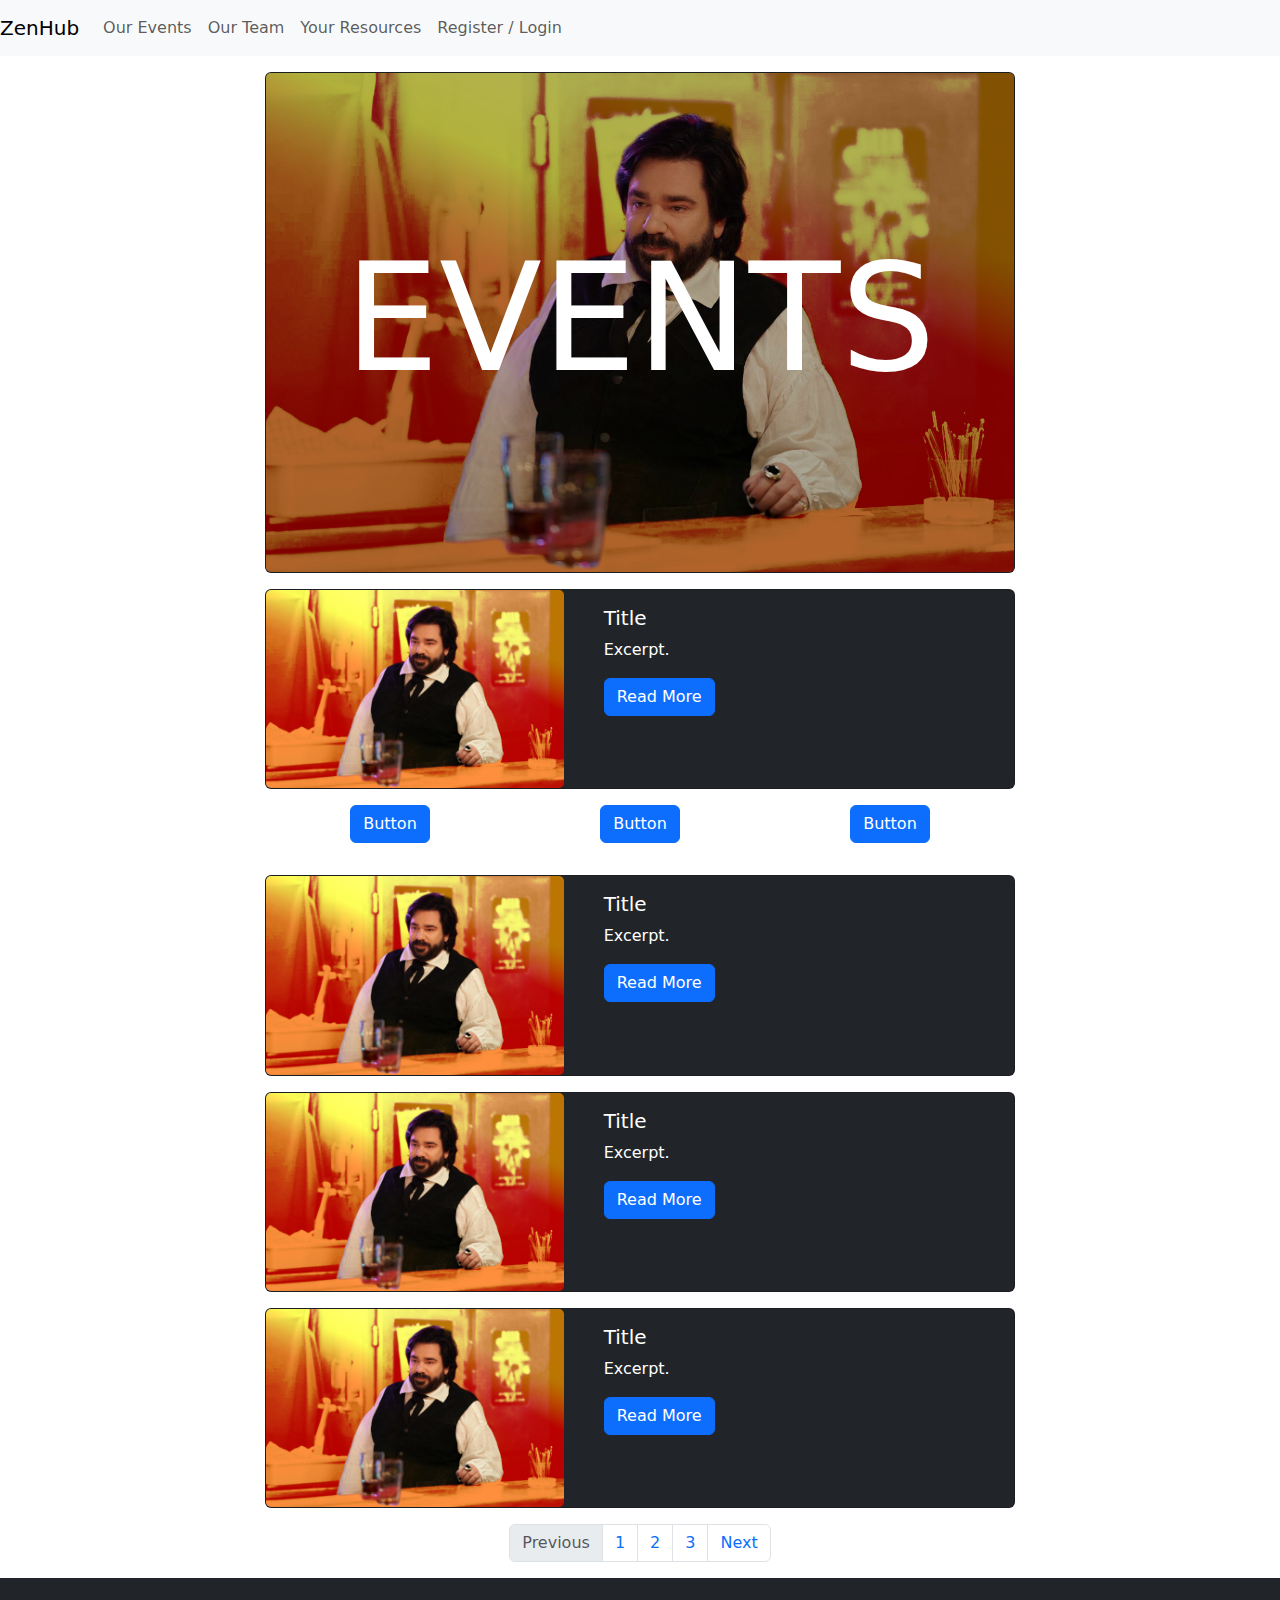
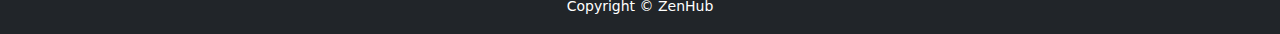
<file: events.html>
<!DOCTYPE html>
<html lang="en">

<head>
    <meta charset="UTF-8">
    <meta name="viewport" content="width=device-width, initial-scale=1.0">

    <link href="https://cdn.jsdelivr.net/npm/bootstrap@5.3.3/dist/css/bootstrap.min.css" rel="stylesheet"
        integrity="sha384-QWTKZyjpPEjISv5WaRU9OFeRpok6YctnYmDr5pNlyT2bRjXh0JMhjY6hW+ALEwIH" crossorigin="anonymous">
    <script src="https://cdn.jsdelivr.net/npm/bootstrap@5.3.3/dist/js/bootstrap.bundle.min.js"
        integrity="sha384-YvpcrYf0tY3lHB60NNkmXc5s9fDVZLESaAA55NDzOxhy9GkcIdslK1eN7N6jIeHz"
        crossorigin="anonymous"></script>
        

    <title>Our Events</title>
    <style>
        .top-card-img {
            width: 200px;
            max-height: 200px;
            object-fit: cover;
        }
    </style>
</head>

<body>

    <header>
        <nav class="navbar navbar-expand-lg navbar-light bg-light mb-3">
            <a class="navbar-brand" href="home.html">ZenHub</a>
            <button class="navbar-toggler" type="button" data-toggle="collapse" data-target="#navbarNav"
                aria-controls="navbarNav" aria-expanded="false" aria-label="Toggle navigation">
                <span class="navbar-toggler-icon"></span>
            </button>
            <div class="collapse navbar-collapse" id="navbarNav">
                <ul class="navbar-nav">
                    <li class="nav-item active">
                        <a class="nav-link" href="events.html">Our Events</a>
                    </li>
                    <li class="nav-item">
                        <a class="nav-link" href="team.html">Our Team</a>
                    </li>
                    <li class="nav-item">
                        <a class="nav-link" href="#">Your Resources</a>
                    </li>
                    <li class="nav-item">
                        <a class="nav-link" href="#">Register / Login</a>
                    </li>
                </ul>
            </div>
        </nav>
    </header>

    <div class="container d-flex align-items-center justify-content-center mb-3">
        <div class="card bg-dark text-white" style="max-width: 750px;">
            <img src="assets/images/Jackie.png" class="card-img" alt="Daytona" />
            <div class="card-img-overlay d-flex flex-column align-items-center justify-content-center" style="background-color: rgba(0, 0, 0, 0.3); height: 100%; ">
                <h1 class="card-title text-center" style="font:200; text-transform: uppercase; font-size: 150px;">Events</h1>
            </div>
        </div>
    </div>
    


    <div class="container d-flex align-items-center justify-content-center mb-3">
        <div class="card bg-dark text-white" style="width: 750px;">
            <div class="row">
                <div class="col-sm-5">
                    <img class="card-img top-card-img" src="assets/images/Jackie.png" alt="Article image" style="width: 100%; height: auto;">
                </div>
                <div class="col-sm-7">
                    <div class="card-body">
                        <h5 class="card-title">Title</h5>
                        <p class="card-text">Excerpt.</p>
                        <a href="resource.html" class="btn btn-primary">Read More</a>
                    </div>
                </div>
            </div>
        </div>
    </div>
    
    



    <div class="container d-flex align-items-center justify-content-center mb-3">
        <div class="row mb-3" style="width: 750px;">
            <div class="col text-center">
                <a href="#" class="btn btn-primary">Button</a>
            </div>
            <div class="col text-center">
                <a href="#" class="btn btn-primary">Button</a>
            </div>
            <div class="col text-center">
                <a href="#" class="btn btn-primary">Button</a>
            </div>
        </div>
    </div>

    <div class="container d-flex align-items-center justify-content-center mb-3">
        <div class="card bg-dark text-white" style="width: 750px;">
            <div class="row">
                <div class="col-sm-5">
                    <img class="card-img top-card-img" src="assets/images/Jackie.png" alt="Article image" style="width: 100%; height: auto;">
                </div>
                <div class="col-sm-7">
                    <div class="card-body">
                        <h5 class="card-title">Title</h5>
                        <p class="card-text">Excerpt.</p>
                        <a href="resource.html" class="btn btn-primary">Read More</a>
                    </div>
                </div>
            </div>
        </div>
    </div>

    <div class="container d-flex align-items-center justify-content-center mb-3">
        <div class="card bg-dark text-white" style="width: 750px;">
            <div class="row">
                <div class="col-sm-5">
                    <img class="card-img top-card-img" src="assets/images/Jackie.png" alt="Article image" style="width: 100%; height: auto;">
                </div>
                <div class="col-sm-7">
                    <div class="card-body">
                        <h5 class="card-title">Title</h5>
                        <p class="card-text">Excerpt.</p>
                        <a href="resource.html" class="btn btn-primary">Read More</a>
                    </div>
                </div>
            </div>
        </div>
    </div>

    <div class="container d-flex align-items-center justify-content-center mb-3">
        <div class="card bg-dark text-white" style="width: 750px;">
            <div class="row">
                <div class="col-sm-5">
                    <img class="card-img top-card-img" src="assets/images/Jackie.png" alt="Article image" style="width: 100%; height: auto;">
                </div>
                <div class="col-sm-7">
                    <div class="card-body">
                        <h5 class="card-title">Title</h5>
                        <p class="card-text">Excerpt.</p>
                        <a href="resource.html" class="btn btn-primary">Read More</a>
                    </div>
                </div>
            </div>
        </div>
    </div>

    <nav aria-label="Page navigation example">
        <ul class="pagination justify-content-center">
          <li class="page-item disabled">
            <a class="page-link" href="#" tabindex="-1">Previous</a>
          </li>
          <li class="page-item"><a class="page-link" href="#">1</a></li>
          <li class="page-item"><a class="page-link" href="#">2</a></li>
          <li class="page-item"><a class="page-link" href="#">3</a></li>
          <li class="page-item">
            <a class="page-link" href="#">Next</a>
          </li>
        </ul>
      </nav>

    <footer class="footer mt-auto py-3 bg-dark text-white">
        <div class="container text-center">
            <small>Copyright &copy; ZenHub</small>
        </div>
    </footer>

    <script src="https://code.jquery.com/jquery-3.5.1.slim.min.js"></script>
    <script src="https://cdn.jsdelivr.net/npm/@popperjs/core@2.11.6/dist/umd/popper.min.js"></script>
    <script src="https://maxcdn.bootstrapcdn.com/bootstrap/4.5.2/js/bootstrap.min.js"></script>
</body>

</html>
</file>
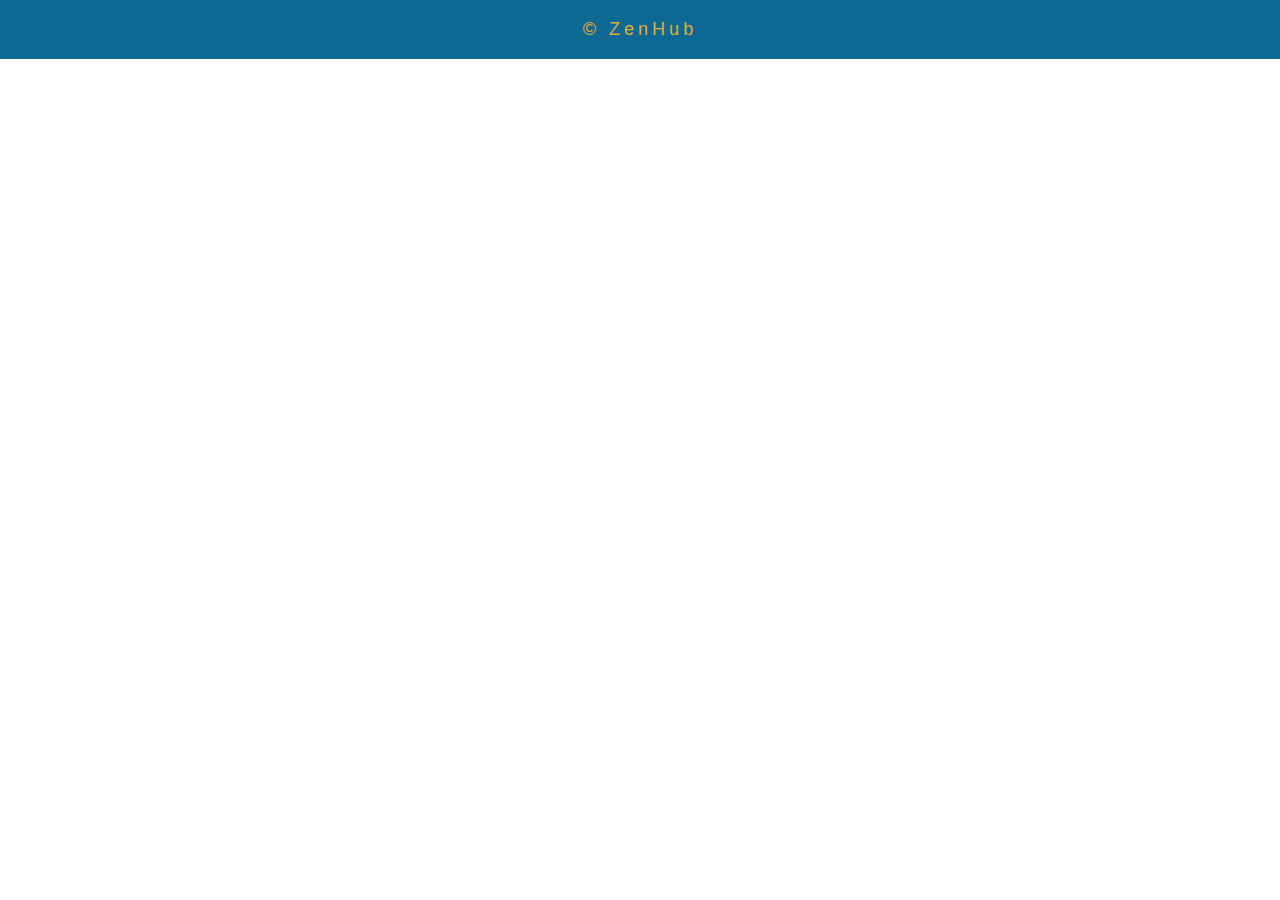
<file: footer.html>
<head>
    <meta charset="UTF-8">
    <meta name="viewport" content="width=device-width, initial-scale=1.0">

    <link href="https://cdn.jsdelivr.net/npm/bootstrap@5.3.3/dist/css/bootstrap.min.css" rel="stylesheet"
        integrity="sha384-QWTKZyjpPEjISv5WaRU9OFeRpok6YctnYmDr5pNlyT2bRjXh0JMhjY6hW+ALEwIH" crossorigin="anonymous">
    <script src="https://cdn.jsdelivr.net/npm/bootstrap@5.3.3/dist/js/bootstrap.bundle.min.js"
        integrity="sha384-YvpcrYf0tY3lHB60NNkmXc5s9fDVZLESaAA55NDzOxhy9GkcIdslK1eN7N6jIeHz"
        crossorigin="anonymous"></script>

</head>
    <style>
        .footer {
            background-color:#0e6994 ;
        }
        .copyright-text {
            font-family: 'Bebas Neue', sans-serif;
            letter-spacing: 4px;
            color: #e1ab30;
            font-size: 18px;
        }
    </style>
<html>
    <title>Footer</title>
<body>
    
    <footer class="footer mt-auto py-3 text-white">
        <div class="container text-center">
            <small class="copyright-text">&copy; ZenHub</small>
        </div>
    </footer>

</body>

<script src="https://code.jquery.com/jquery-3.5.1.slim.min.js"></script>
<script src="https://cdn.jsdelivr.net/npm/@popperjs/core@2.11.6/dist/umd/popper.min.js"></script>
<script src="https://maxcdn.bootstrapcdn.com/bootstrap/4.5.2/js/bootstrap.min.js"></script>

</html>
</file>
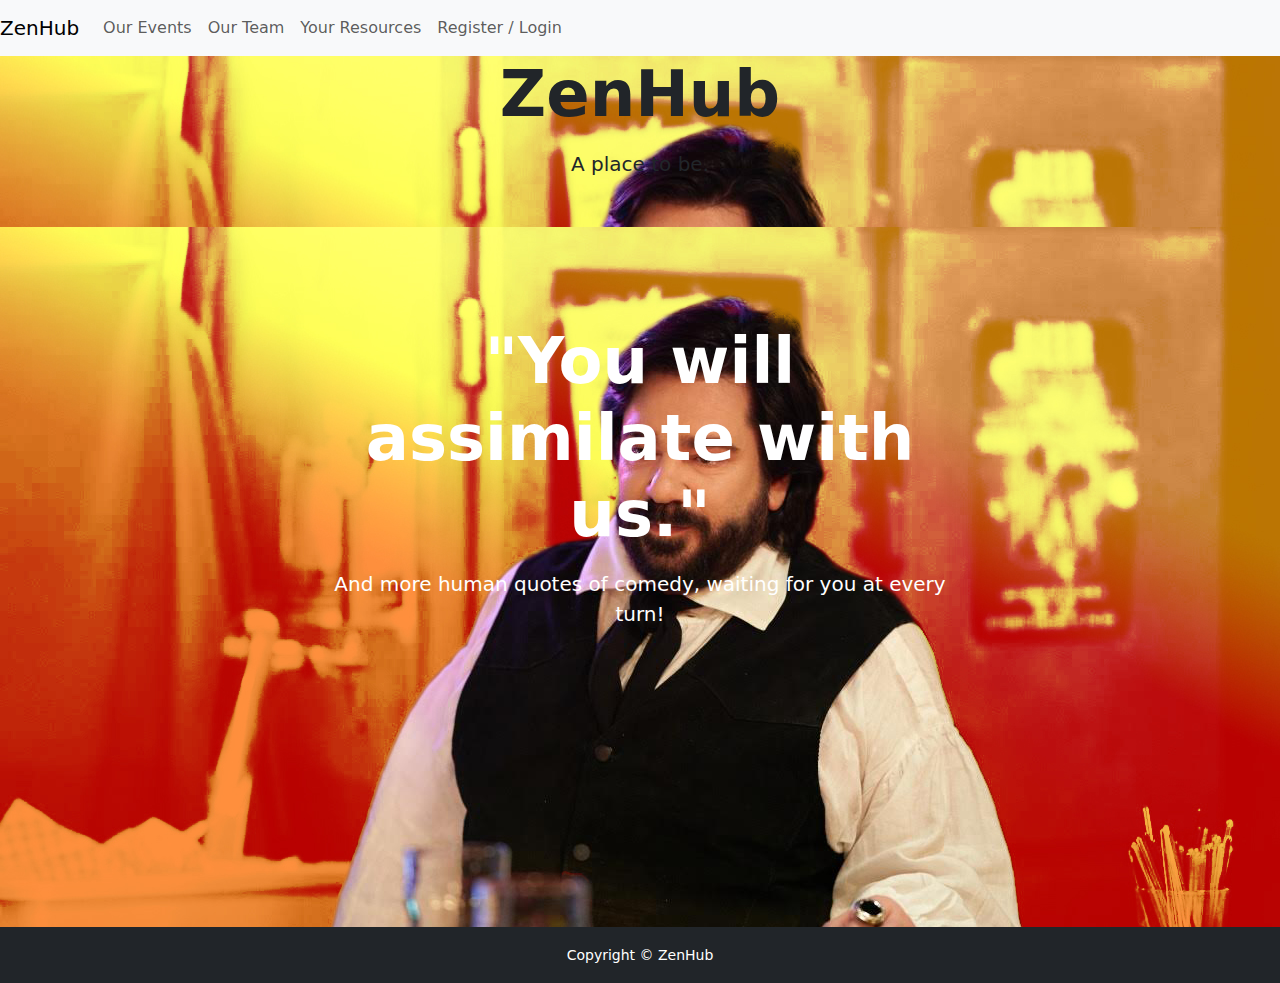
<file: home.html>
<!DOCTYPE html>
<html lang="en">

<head>
    <meta charset="UTF-8">
    <meta name="viewport" content="width=device-width, initial-scale=1.0">

    <link href="https://cdn.jsdelivr.net/npm/bootstrap@5.3.3/dist/css/bootstrap.min.css" rel="stylesheet"
        integrity="sha384-QWTKZyjpPEjISv5WaRU9OFeRpok6YctnYmDr5pNlyT2bRjXh0JMhjY6hW+ALEwIH" crossorigin="anonymous">
    <script src="https://cdn.jsdelivr.net/npm/bootstrap@5.3.3/dist/js/bootstrap.bundle.min.js"
        integrity="sha384-YvpcrYf0tY3lHB60NNkmXc5s9fDVZLESaAA55NDzOxhy9GkcIdslK1eN7N6jIeHz"
        crossorigin="anonymous"></script>
        

    <title>ZenHub</title>

    <style>
        .bsb-hero-2 {
          min-height: 700px;
        }
      </style>

</head>

<body>

    <header>
        <nav class="navbar navbar-expand-lg navbar-light bg-light">
            <a class="navbar-brand" href="home.html">ZenHub</a>
            <button class="navbar-toggler" type="button" data-toggle="collapse" data-target="#navbarNav"
                aria-controls="navbarNav" aria-expanded="false" aria-label="Toggle navigation">
                <span class="navbar-toggler-icon"></span>
            </button>
            <div class="collapse navbar-collapse" id="navbarNav">
                <ul class="navbar-nav">
                    <li class="nav-item active">
                        <a class="nav-link" href="events.html">Our Events</a>
                    </li>
                    <li class="nav-item">
                        <a class="nav-link" href="team.html">Our Team</a>
                    </li>
                    <li class="nav-item">
                        <a class="nav-link" href="resources.html">Your Resources</a>
                    </li>
                    <li class="nav-item">
                        <a class="nav-link" href="#">Register / Login</a>
                    </li>
                </ul>
            </div>
        </nav>
    </header>
    

    <section class="bsb-hero-1 px-3 bsb-overlay bsb-hover-pull" style="background-image: url('assets/images/Jackie.png');">
        <div class="container">
          <div class="row justify-content-md-center">
            <div class="col-12 col-md-11 col-lg-9 col-xl-7 col-xxl-6 text-center text-white">
              <h1 class="display-3 fw-bold mb-3 text-dark">ZenHub</h1>
              <p class="lead mb-5 text-dark">A place to be.</p>
            </div>
          </div>
        </div>
    </section>

    <section class="bsb-hero-2 px-3 py-5 bsb-overlay bsb-hover-pull" style="background-image: url('assets/images/Jackie.png');">
        <div class="container py-5">
            <div class="row justify-content-md-center mb-3">
                <div class="col-12 col-md-11 col-lg-9 col-xl-7 col-xxl-6 text-center text-white">
                    <h1 class="display-3 fw-bold mb-3 text-white">"You will assimilate with us."</h1>
                    <p class="lead mb-5 text-white">And more human quotes of comedy, waiting for you at every turn!</p>
                </div>
            </div>
        </div>
    </section>
    

    <footer class="footer mt-auto py-3 bg-dark text-white">
        <div class="container text-center">
            <small>Copyright &copy; ZenHub</small>
        </div>
    </footer>

    <script src="https://code.jquery.com/jquery-3.5.1.slim.min.js"></script>
    <script src="https://cdn.jsdelivr.net/npm/@popperjs/core@2.11.6/dist/umd/popper.min.js"></script>
    <script src="https://maxcdn.bootstrapcdn.com/bootstrap/4.5.2/js/bootstrap.min.js"></script>
</body>

</html>
</file>
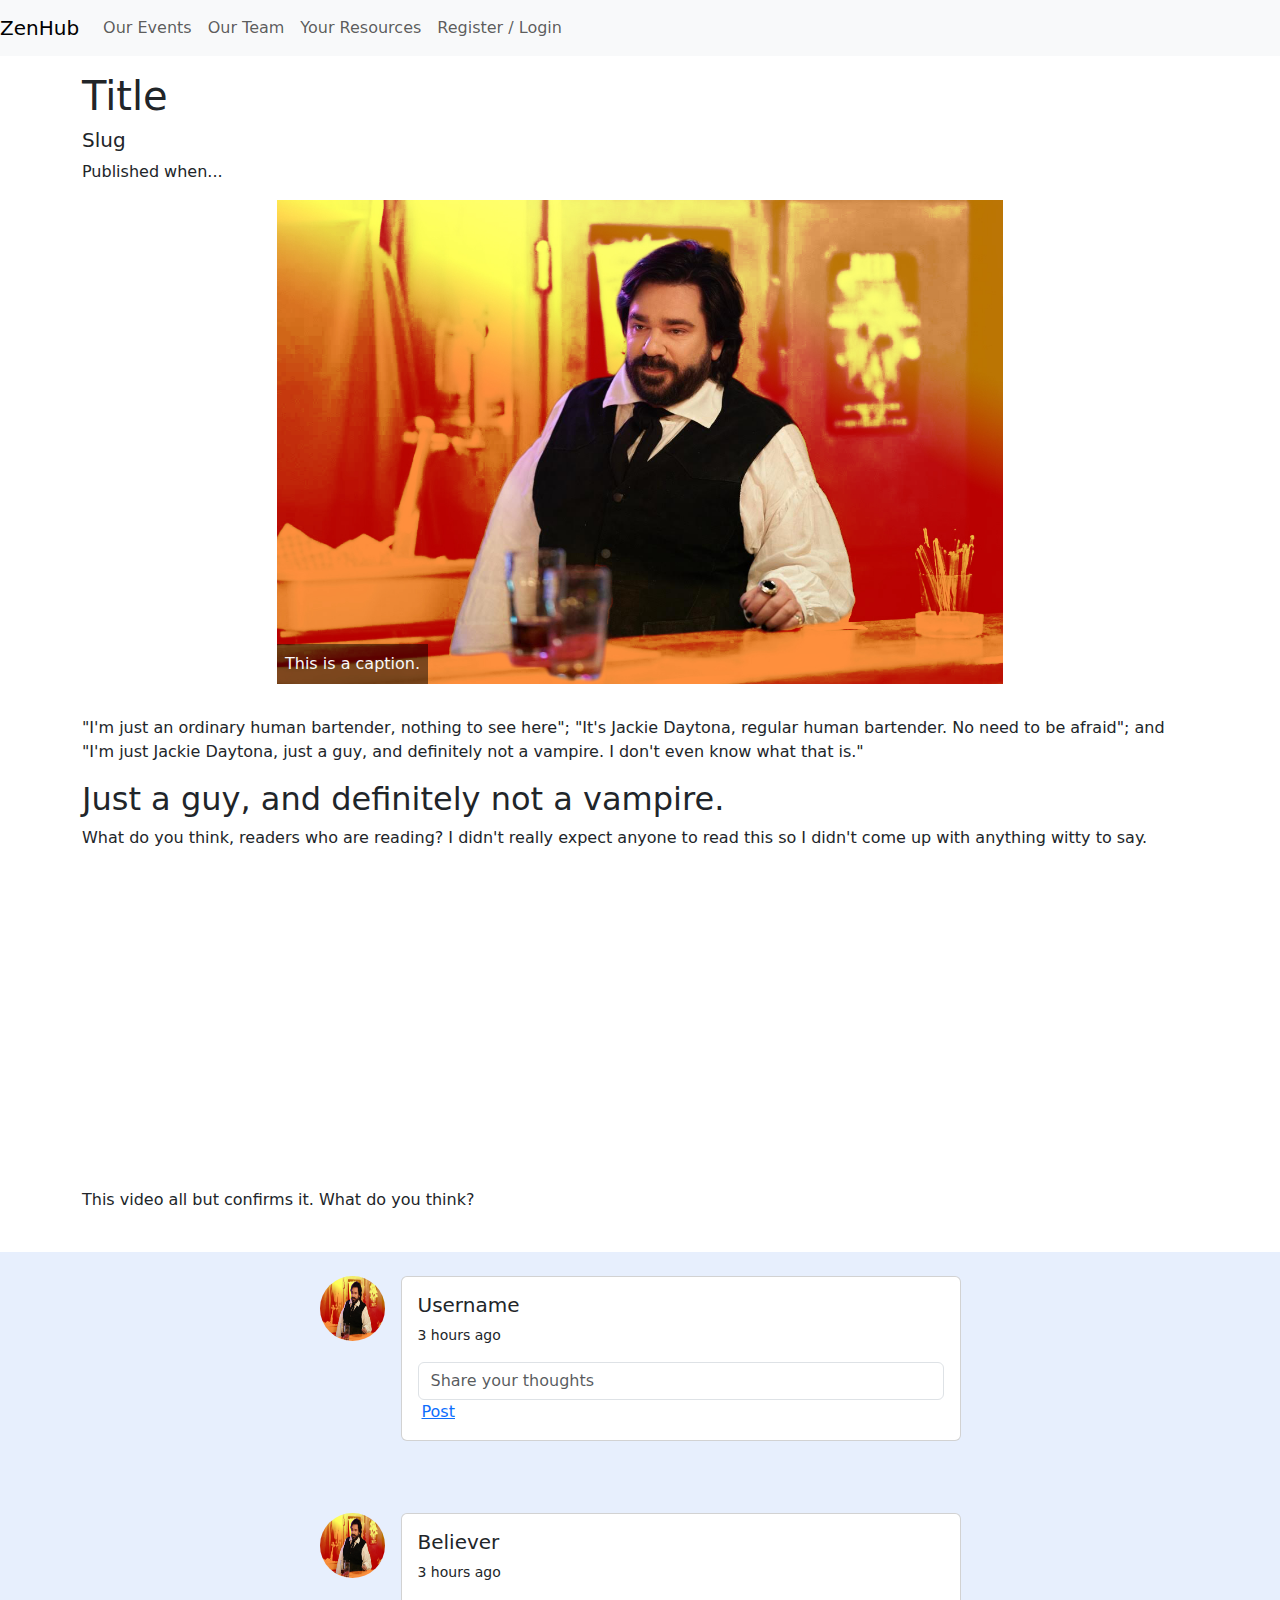
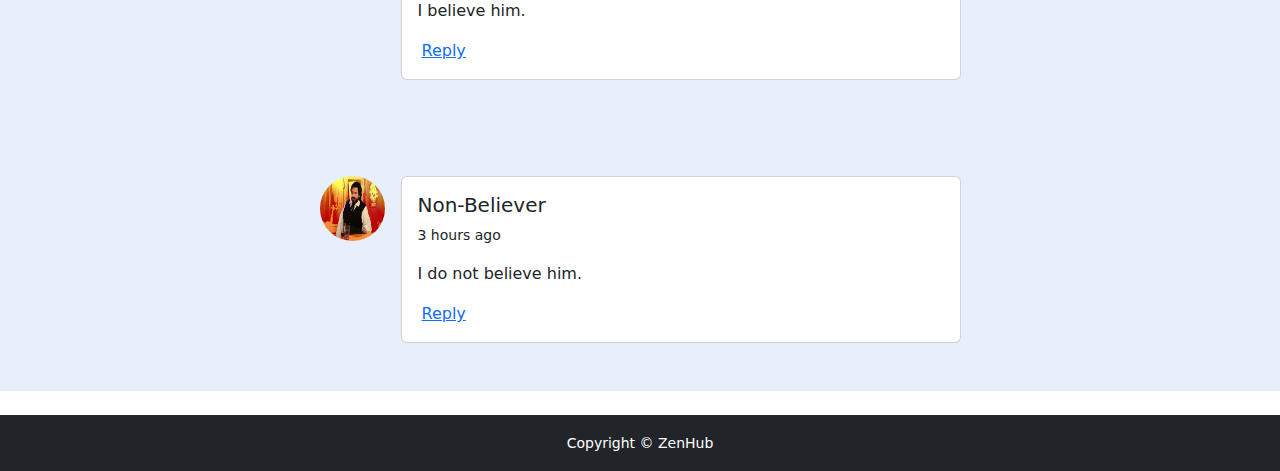
<file: resource.html>
<!DOCTYPE html>
<html lang="en">

<head>
    <meta charset="UTF-8">
    <meta name="viewport" content="width=device-width, initial-scale=1.0">

    <link href="https://cdn.jsdelivr.net/npm/bootstrap@5.3.3/dist/css/bootstrap.min.css" rel="stylesheet"
        integrity="sha384-QWTKZyjpPEjISv5WaRU9OFeRpok6YctnYmDr5pNlyT2bRjXh0JMhjY6hW+ALEwIH" crossorigin="anonymous">
    <script src="https://cdn.jsdelivr.net/npm/bootstrap@5.3.3/dist/js/bootstrap.bundle.min.js"
        integrity="sha384-YvpcrYf0tY3lHB60NNkmXc5s9fDVZLESaAA55NDzOxhy9GkcIdslK1eN7N6jIeHz"
        crossorigin="anonymous"></script>


    <title>Resources</title>
    <style>
        .input-container input:not(:placeholder-shown) + div {
    display: none;
}

.input-container input:focus::placeholder {
    color: transparent;
}
    </style>
</head>

<body>

    <header>
        <nav class="navbar navbar-expand-lg navbar-light bg-light mb-3">
            <a class="navbar-brand" href="home.html">ZenHub</a>
            <button class="navbar-toggler" type="button" data-toggle="collapse" data-target="#navbarNav"
                aria-controls="navbarNav" aria-expanded="false" aria-label="Toggle navigation">
                <span class="navbar-toggler-icon"></span>
            </button>
            <div class="collapse navbar-collapse" id="navbarNav">
                <ul class="navbar-nav">
                    <li class="nav-item active">
                        <a class="nav-link" href="events.html">Our Events</a>
                    </li>
                    <li class="nav-item">
                        <a class="nav-link" href="team.html">Our Team</a>
                    </li>
                    <li class="nav-item">
                        <a class="nav-link" href="resources.html">Your Resources</a>
                    </li>
                    <li class="nav-item">
                        <a class="nav-link" href="#">Register / Login</a>
                    </li>
                </ul>
            </div>
        </nav>
    </header>

    <div class="container">
        <div class="row mb-3">
            <div class="col">
                <h1>Title</h1>
                <h5>Slug</h5>
                <h7>Published when...</h7>
            </div>
        </div>
    </div>




    <div class="container d-flex align-items-center justify-content-center mb-3">
        <div class="row mb-3" style="width: 750px;">
            <div class="bg-image" style="position: relative;">
                <img src="assets/images/Jackie.png" class="w-100" style="position: relative;" />
                <div class="position-absolute bottom-0 text-light"
                    style="background-color: rgba(0, 0, 0, 0.5); z-index: 1;">
                    <p class="p-2 m-0">This is a caption.</p>
                </div>
            </div>
        </div>
    </div>

    <div class="container mb-3">
        <div class="row">
            <div class="col">
                <p>
                    "I'm just an ordinary human bartender, nothing to see here"; "It's Jackie Daytona, regular human
                    bartender. No need to be afraid"; and "I'm just Jackie Daytona, just a guy, and definitely not a
                    vampire. I don't even know what that is."
                </p>
                <h2>Just a guy, and definitely not a vampire.</h2>
                <p>
                    What do you think, readers who are reading? I didn't really expect
                    anyone to read this so I didn't come up with anything witty to say.
                </p>
                <div class="d-flex justify-content-center">
                    <div>
                        <iframe width="560" height="315" src="https://www.youtube.com/embed/BrL1Fw4JKdE?si=yMvmF8Vf0tmGNqcS" title="YouTube video player" frameborder="0" allow="accelerometer; autoplay; clipboard-write; encrypted-media; gyroscope; picture-in-picture; web-share" allowfullscreen></iframe>
                    </div>
                </div>
                <p>This video all but confirms it. What do you think?</p>
            </div>
        </div>
    </div>
    

    <section style="background-color: #e7effd;">

        <div class="container my-4 py-4 text-dark">
            <div class="row justify-content-center">
                <div class="col-md-11 col-lg-9 col-xl-7">
                    <div class="d-flex flex-start">
                        <img class="rounded-circle shadow-1-strong me-3" src="assets/images/Jackie.png" alt="avatar" width="65" height="65" />
                        <div class="card w-100">
                            <div class="card-body p-3">
                                <div class="">
                                    <h5>Username</h5>
                                    <p class="small">3 hours ago</p>
                                    <div class="input-container">
                                        <input type="text" class="form-control" id="thoughtsInput" placeholder="Share your thoughts" />
                                        <div class="d-flex justify-content-between align-items-center">
                                            <a href="#!" class="link-muted"><i class="fas fa-reply me-1"></i>Post</a>
                                        </div>
                                    </div>
                                </div>
                            </div>
                        </div>
                    </div>
                </div>
            </div>
        </div>
        
        <div class="container my-4 py-4 text-dark">
            <div class="row justify-content-center">
                <div class="col-md-11 col-lg-9 col-xl-7">
                    <div class="d-flex flex-start mb-4">
                        <img class="rounded-circle shadow-1-strong me-3" src="assets/images/Jackie.png" alt="avatar" width="65" height="65" />
                        <div class="card w-100">
                            <div class="card-body p-3">
                                <div class="">
                                    <h5>Believer</h5>
                                    <p class="small">3 hours ago</p>
                                    <p>
                                        I believe him.
                                    </p>
                                    <div class="d-flex justify-content-between align-items-center">
                                        <a href="#!" class="link-muted"><i class="fas fa-reply me-1"></i> Reply</a>
                                    </div>
                                </div>
                            </div>
                        </div>
                    </div>
                </div>
            </div>
        </div>
        
        <div class="container my-4 py-4 text-dark">
            <div class="row justify-content-center">
                <div class="col-md-11 col-lg-9 col-xl-7">
                    <div class="d-flex flex-start mb-4">
                        <img class="rounded-circle shadow-1-strong me-3" src="assets/images/Jackie.png" alt="avatar" width="65" height="65" />
                        <div class="card w-100">
                            <div class="card-body p-3">
                                <div class="">
                                    <h5>Non-Believer</h5>
                                    <p class="small">3 hours ago</p>
                                    <p>
                                        I do not believe him.
                                    </p>
                                    <div class="d-flex justify-content-between align-items-center">
                                        <a href="#!" class="link-muted"><i class="fas fa-reply me-1"></i> Reply</a>
                                    </div>
                                </div>
                            </div>
                        </div>
                    </div>
                </div>
            </div>
        </div>
              
        
      </section>

    <footer class="footer mt-auto py-3 bg-dark text-white">
        <div class="container text-center">
            <small>Copyright &copy; ZenHub</small>
        </div>
    </footer>


    <script src="https://code.jquery.com/jquery-3.5.1.slim.min.js"></script>
    <script src="https://cdn.jsdelivr.net/npm/@popperjs/core@2.11.6/dist/umd/popper.min.js"></script>
    <script src="https://maxcdn.bootstrapcdn.com/bootstrap/4.5.2/js/bootstrap.min.js"></script>
</body>

</html>
</file>
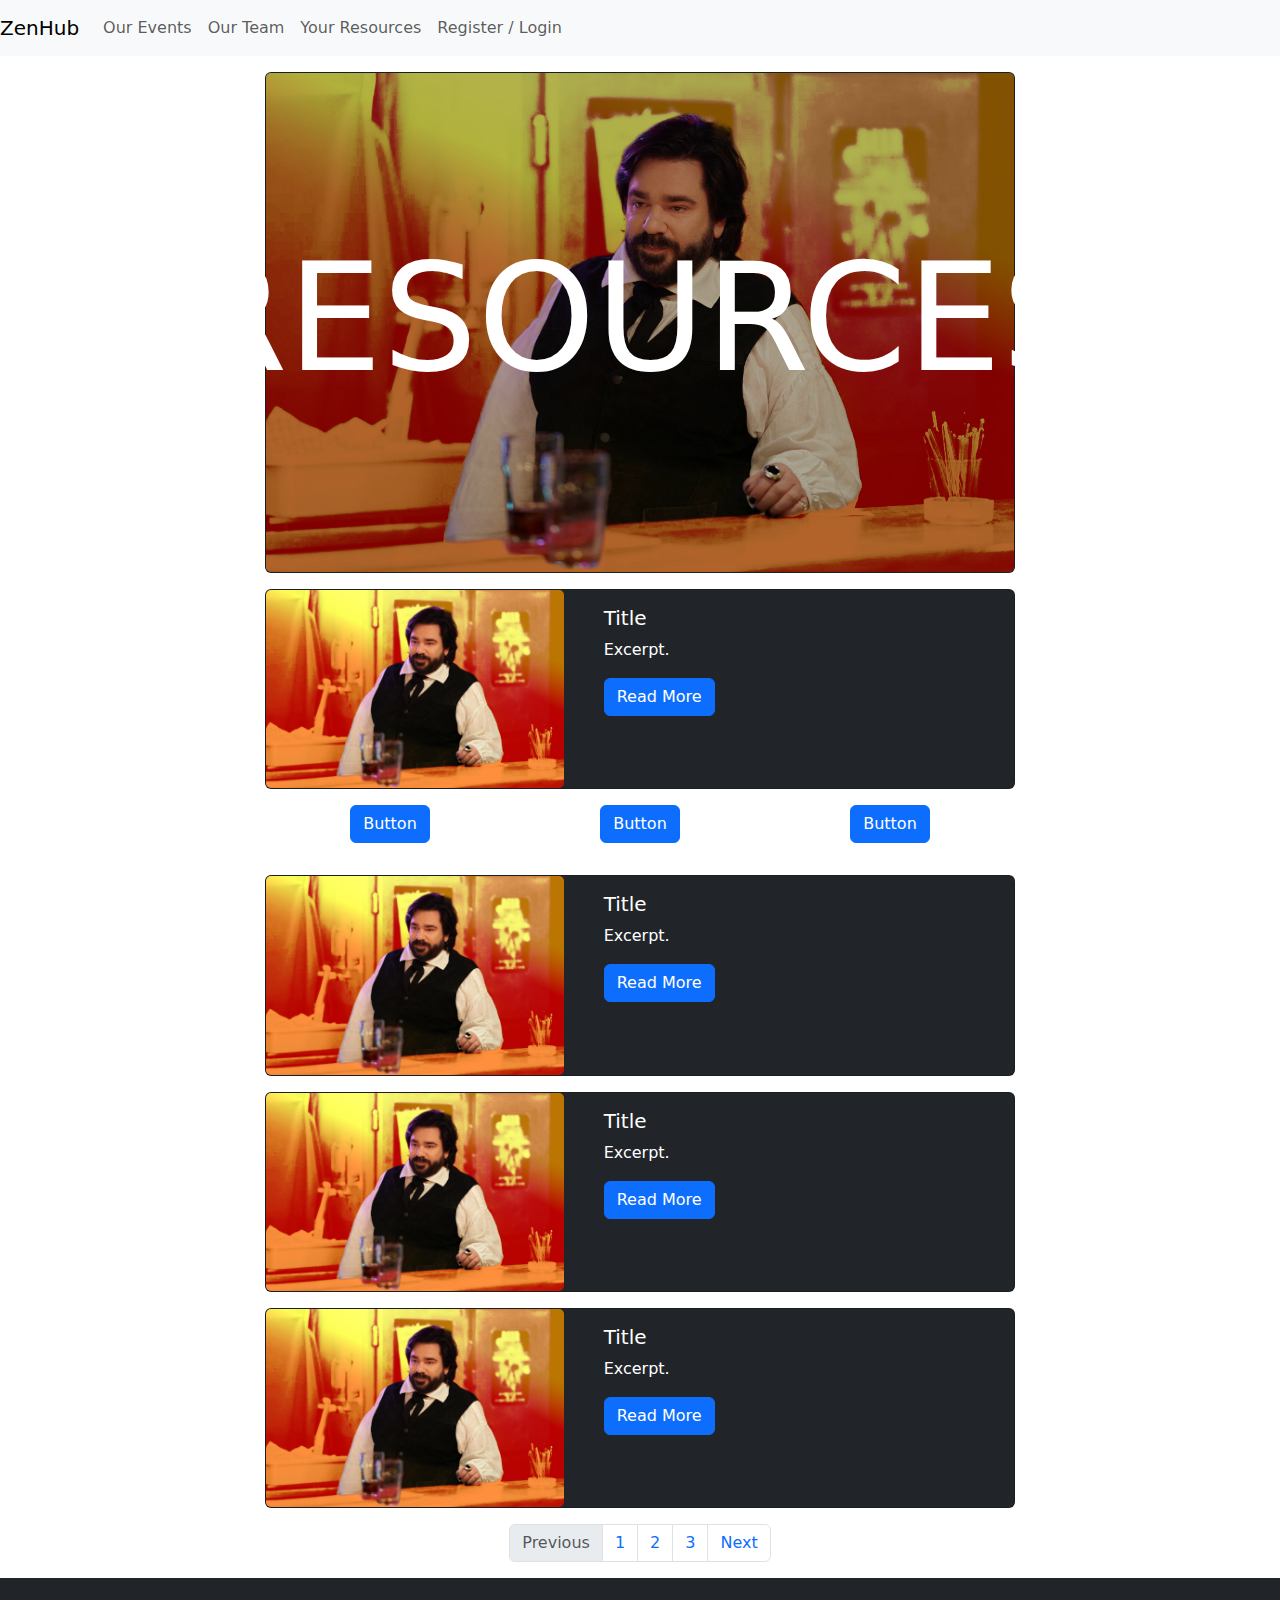
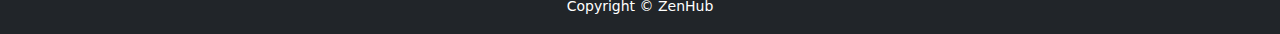
<file: resources.html>
<!DOCTYPE html>
<html lang="en">

<head>
    <meta charset="UTF-8">
    <meta name="viewport" content="width=device-width, initial-scale=1.0">

    <link href="https://cdn.jsdelivr.net/npm/bootstrap@5.3.3/dist/css/bootstrap.min.css" rel="stylesheet"
        integrity="sha384-QWTKZyjpPEjISv5WaRU9OFeRpok6YctnYmDr5pNlyT2bRjXh0JMhjY6hW+ALEwIH" crossorigin="anonymous">
    <script src="https://cdn.jsdelivr.net/npm/bootstrap@5.3.3/dist/js/bootstrap.bundle.min.js"
        integrity="sha384-YvpcrYf0tY3lHB60NNkmXc5s9fDVZLESaAA55NDzOxhy9GkcIdslK1eN7N6jIeHz"
        crossorigin="anonymous"></script>
        

    <title>Our Events</title>
    <style>
        .top-card-img {
            width: 200px;
            max-height: 200px;
            object-fit: cover;
        }
    </style>
</head>

<body>

    <header>
        <nav class="navbar navbar-expand-lg navbar-light bg-light mb-3">
            <a class="navbar-brand" href="home.html">ZenHub</a>
            <button class="navbar-toggler" type="button" data-toggle="collapse" data-target="#navbarNav"
                aria-controls="navbarNav" aria-expanded="false" aria-label="Toggle navigation">
                <span class="navbar-toggler-icon"></span>
            </button>
            <div class="collapse navbar-collapse" id="navbarNav">
                <ul class="navbar-nav">
                    <li class="nav-item active">
                        <a class="nav-link" href="events.html">Our Events</a>
                    </li>
                    <li class="nav-item">
                        <a class="nav-link" href="team.html">Our Team</a>
                    </li>
                    <li class="nav-item">
                        <a class="nav-link" href="re">Your Resources</a>
                    </li>
                    <li class="nav-item">
                        <a class="nav-link" href="#">Register / Login</a>
                    </li>
                </ul>
            </div>
        </nav>
    </header>

    <div class="container d-flex align-items-center justify-content-center mb-3">
        <div class="card bg-dark text-white" style="max-width: 750px;">
            <img src="assets/images/Jackie.png" class="card-img" alt="Daytona" />
            <div class="card-img-overlay d-flex flex-column align-items-center justify-content-center" style="background-color: rgba(0, 0, 0, 0.3); height: 100%; ">
                <h1 class="card-title text-center" style="font:200; text-transform: uppercase; font-size: 150px;">Resources</h1>
            </div>
        </div>
    </div>
    


    <div class="container d-flex align-items-center justify-content-center mb-3">
        <div class="card bg-dark text-white" style="width: 750px;">
            <div class="row">
                <div class="col-sm-5">
                    <img class="card-img top-card-img" src="assets/images/Jackie.png" alt="Article image" style="width: 100%; height: auto;">
                </div>
                <div class="col-sm-7">
                    <div class="card-body">
                        <h5 class="card-title">Title</h5>
                        <p class="card-text">Excerpt.</p>
                        <a href="resource.html" class="btn btn-primary">Read More</a>
                    </div>
                </div>
            </div>
        </div>
    </div>
    
    



    <div class="container d-flex align-items-center justify-content-center mb-3">
        <div class="row mb-3" style="width: 750px;">
            <div class="col text-center">
                <a href="#" class="btn btn-primary">Button</a>
            </div>
            <div class="col text-center">
                <a href="#" class="btn btn-primary">Button</a>
            </div>
            <div class="col text-center">
                <a href="#" class="btn btn-primary">Button</a>
            </div>
        </div>
    </div>

    <div class="container d-flex align-items-center justify-content-center mb-3">
        <div class="card bg-dark text-white" style="width: 750px;">
            <div class="row">
                <div class="col-sm-5">
                    <img class="card-img top-card-img" src="assets/images/Jackie.png" alt="Article image" style="width: 100%; height: auto;">
                </div>
                <div class="col-sm-7">
                    <div class="card-body">
                        <h5 class="card-title">Title</h5>
                        <p class="card-text">Excerpt.</p>
                        <a href="resource.html" class="btn btn-primary">Read More</a>
                    </div>
                </div>
            </div>
        </div>
    </div>

    <div class="container d-flex align-items-center justify-content-center mb-3">
        <div class="card bg-dark text-white" style="width: 750px;">
            <div class="row">
                <div class="col-sm-5">
                    <img class="card-img top-card-img" src="assets/images/Jackie.png" alt="Article image" style="width: 100%; height: auto;">
                </div>
                <div class="col-sm-7">
                    <div class="card-body">
                        <h5 class="card-title">Title</h5>
                        <p class="card-text">Excerpt.</p>
                        <a href="resource.html" class="btn btn-primary">Read More</a>
                    </div>
                </div>
            </div>
        </div>
    </div>

    <div class="container d-flex align-items-center justify-content-center mb-3">
        <div class="card bg-dark text-white" style="width: 750px;">
            <div class="row">
                <div class="col-sm-5">
                    <img class="card-img top-card-img" src="assets/images/Jackie.png" alt="Article image" style="width: 100%; height: auto;">
                </div>
                <div class="col-sm-7">
                    <div class="card-body">
                        <h5 class="card-title">Title</h5>
                        <p class="card-text">Excerpt.</p>
                        <a href="resource.html" class="btn btn-primary">Read More</a>
                    </div>
                </div>
            </div>
        </div>
    </div>

    <nav aria-label="Page navigation example">
        <ul class="pagination justify-content-center">
          <li class="page-item disabled">
            <a class="page-link" href="#" tabindex="-1">Previous</a>
          </li>
          <li class="page-item"><a class="page-link" href="#">1</a></li>
          <li class="page-item"><a class="page-link" href="#">2</a></li>
          <li class="page-item"><a class="page-link" href="#">3</a></li>
          <li class="page-item">
            <a class="page-link" href="#">Next</a>
          </li>
        </ul>
      </nav>

    <footer class="footer mt-auto py-3 bg-dark text-white">
        <div class="container text-center">
            <small>Copyright &copy; ZenHub</small>
        </div>
    </footer>

    <script src="https://code.jquery.com/jquery-3.5.1.slim.min.js"></script>
    <script src="https://cdn.jsdelivr.net/npm/@popperjs/core@2.11.6/dist/umd/popper.min.js"></script>
    <script src="https://maxcdn.bootstrapcdn.com/bootstrap/4.5.2/js/bootstrap.min.js"></script>
</body>

</html>
</file>
